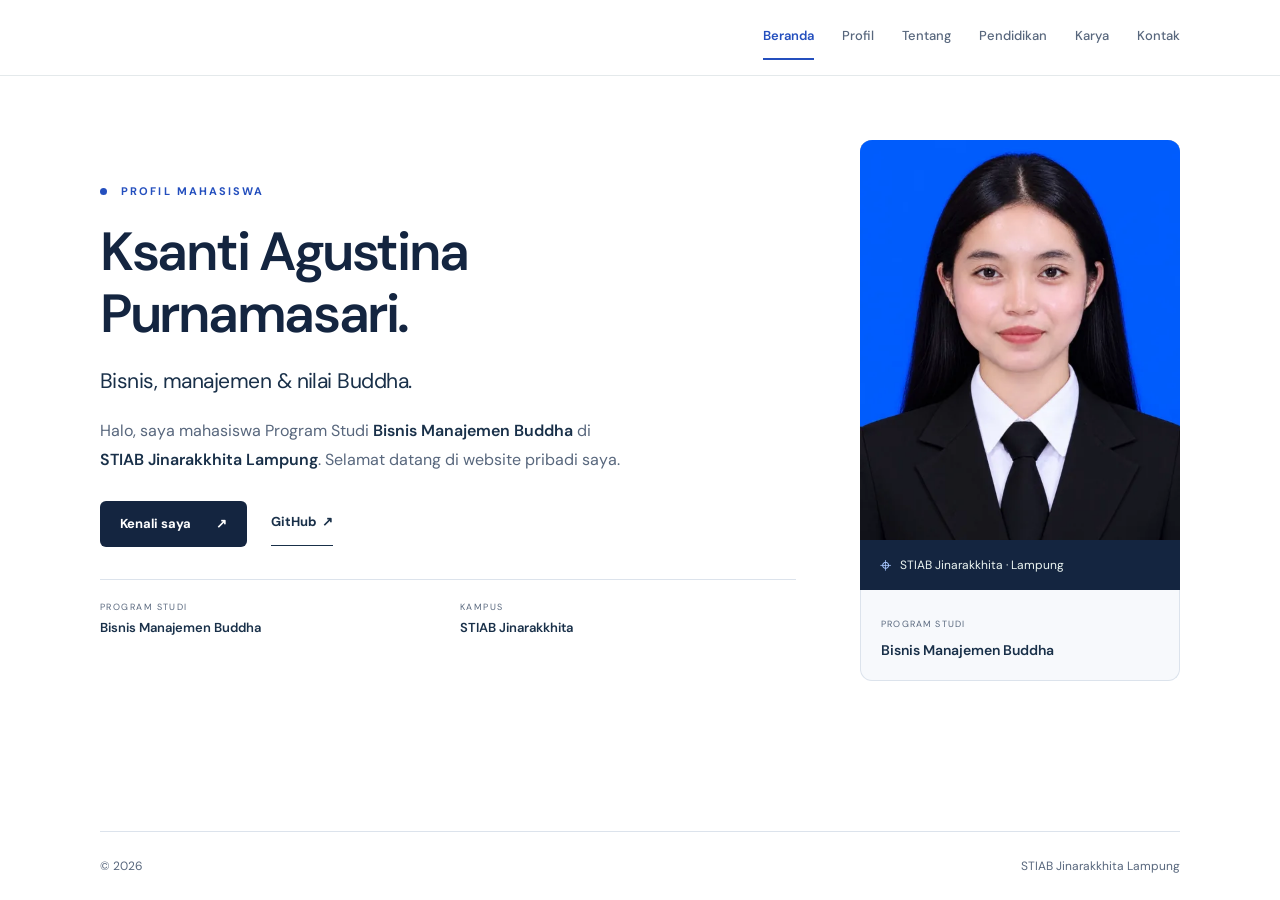
<file: index.html>
<!doctype html>
<html lang="id">
<head>
  <meta charset="UTF-8" />
  <meta name="viewport" content="width=device-width, initial-scale=1.0" />
  <meta name="theme-color" content="#244fbe" />
  <meta name="description" content="Biodata Ksanti Agustina Purnamasari, mahasiswa Program Studi Bisnis Manajemen Buddha di STIAB Jinarakkhita Lampung." />
  <meta property="og:title" content="Ksanti Agustina Purnamasari | STIAB Jinarakkhita" />
  <meta property="og:description" content="Biodata Ksanti Agustina Purnamasari, mahasiswa Program Studi Bisnis Manajemen Buddha di STIAB Jinarakkhita Lampung." />
  <meta property="og:type" content="profile" />
  <title>Ksanti Agustina Purnamasari | STIAB Jinarakkhita</title>
  <link rel="icon" href="assets/favicon.svg" type="image/svg+xml" />
  <link rel="stylesheet" href="styles.css" />
  <link rel="stylesheet" href="theme.css" />
</head>
<body>
  <a class="skip-link" href="#konten">Langsung ke konten</a>
  <div class="grain" aria-hidden="true"></div>
  <header class="site-header">
    <nav class="nav" id="nav" aria-label="Navigasi utama">
      <a href="index.html" aria-current="page">Beranda</a><a href="profil.html">Profil</a><a href="tentang.html">Tentang</a><a href="pendidikan.html">Pendidikan</a><a href="galeri.html">Karya</a><a href="kontak.html">Kontak</a>
    </nav>
    <button class="menu-btn" id="menuBtn" aria-controls="nav" aria-expanded="false" aria-label="Buka menu"><span></span><span></span></button>
  </header>

  <main id="konten" tabindex="-1">
    <section class="hero" id="beranda">
      <div class="hero-copy reveal">
        <p class="eyebrow"><span class="dot"></span> PROFIL MAHASISWA</p>
        <h1>Ksanti Agustina<br />Purnamasari.</h1>
        <p class="hero-lead">Bisnis, manajemen &amp; nilai Buddha.</p>
        <p class="hero-text">Halo, saya mahasiswa Program Studi <strong>Bisnis Manajemen Buddha</strong> di <strong>STIAB Jinarakkhita Lampung</strong>. Selamat datang di website pribadi saya.</p>
        <div class="hero-actions"><a class="btn btn-primary" href="profil.html">Kenali saya <span>↗</span></a><a class="text-link" href="https://github.com/ksantiagustinapurnamasari" target="_blank" rel="noopener">GitHub <span>↗</span></a></div>
        <div class="quick-facts"><div><span class="fact-label">PROGRAM STUDI</span><strong>Bisnis Manajemen Buddha</strong></div><div><span class="fact-label">KAMPUS</span><strong>STIAB Jinarakkhita</strong></div></div>
      </div>
      <div class="hero-visual reveal reveal-delay">
        <div class="orb orb-one"></div><div class="orb orb-two"></div>
        <div class="portrait-card"><div class="portrait-wrap"><picture><source type="image/webp" srcset="assets/foto-profil-480.webp 480w, assets/foto-profil-768.webp 768w, assets/foto-profil.webp 1086w" sizes="(max-width: 760px) 280px, 320px" /><img class="portrait-photo" src="assets/foto-profil.jpeg" alt="Foto profil Ksanti Agustina Purnamasari" width="1086" height="1448" fetchpriority="high" /></picture></div><div class="portrait-caption"><span class="pin" aria-hidden="true">⌖</span><span>STIAB Jinarakkhita · Lampung</span></div></div>
        <div class="quote-card"><span class="card-note">PROGRAM STUDI</span><p>Bisnis Manajemen Buddha</p></div>
      </div>
    </section>
  </main>
  <footer><span>© <span id="year">2026</span></span><span>STIAB Jinarakkhita Lampung</span></footer>
  <script src="script.js"></script>
</body>
</html>
</file>
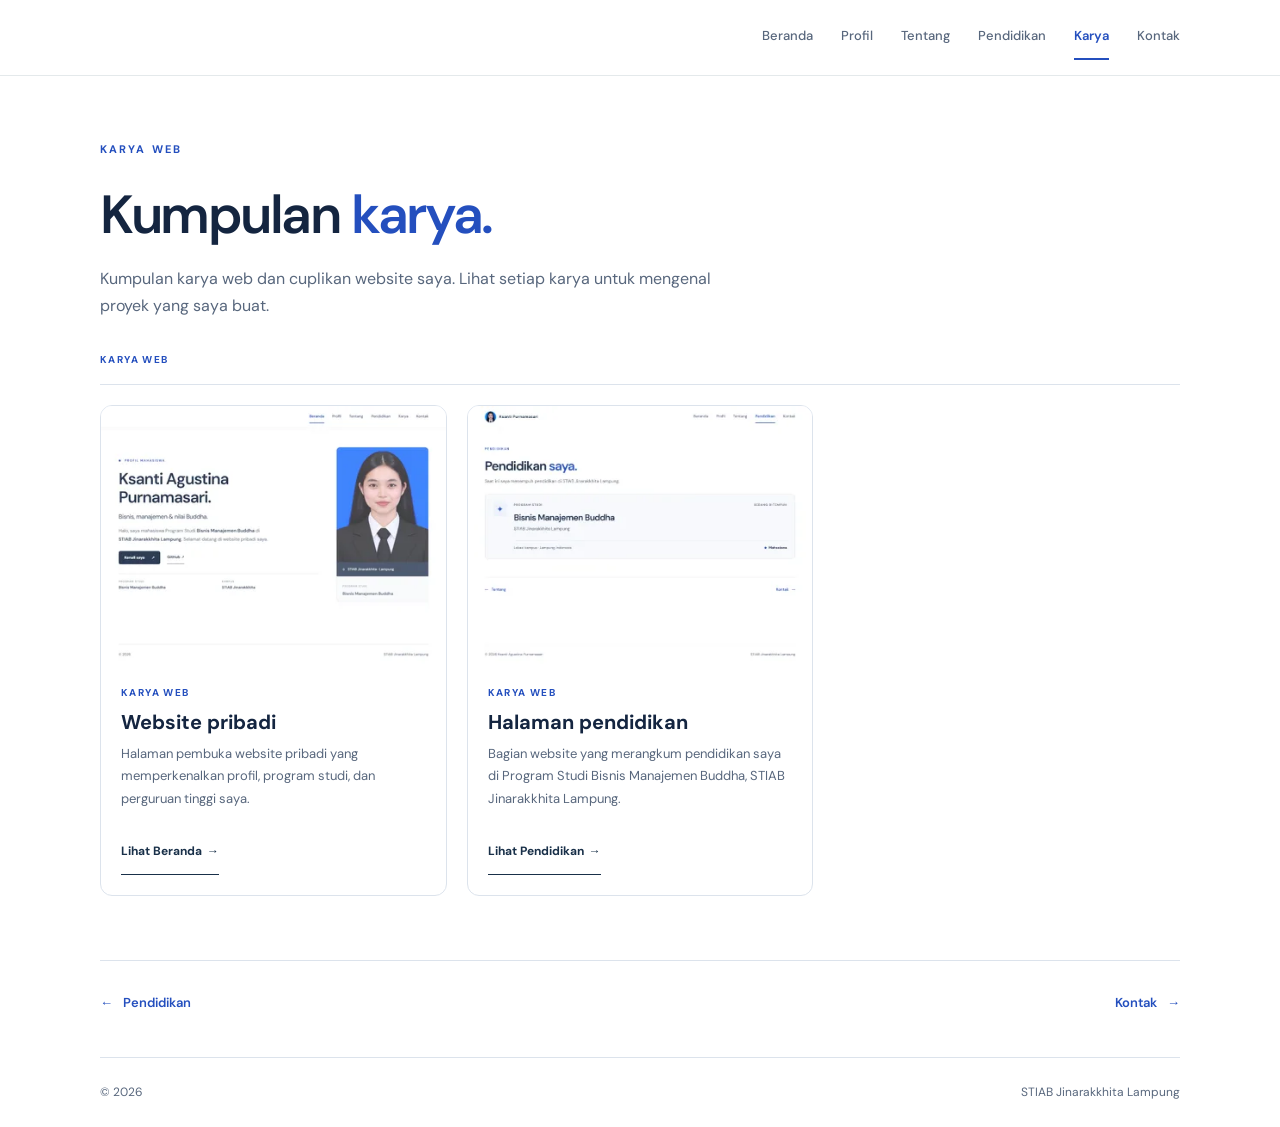
<file: galeri.html>
<!doctype html>
<html lang="id">
<head>
  <meta charset="UTF-8" />
  <meta name="viewport" content="width=device-width, initial-scale=1.0" />
  <meta name="theme-color" content="#244fbe" />
  <meta name="description" content="Karya web dan dokumentasi Ksanti Agustina Purnamasari." />
  <meta property="og:title" content="Karya | Ksanti Agustina Purnamasari" />
  <meta property="og:description" content="Karya web dan dokumentasi Ksanti Agustina Purnamasari." />
  <meta property="og:type" content="website" />
  <title>Karya | Ksanti Agustina Purnamasari</title>
  <link rel="icon" href="assets/favicon.svg" type="image/svg+xml" />
  <link rel="stylesheet" href="styles.css" />
  <link rel="stylesheet" href="theme.css" />
</head>
<body>
  <a class="skip-link" href="#konten">Langsung ke konten</a>
  <div class="grain" aria-hidden="true"></div>
  <header class="site-header">
    <nav class="nav" id="nav" aria-label="Navigasi utama">
      <a href="index.html">Beranda</a><a href="profil.html">Profil</a><a href="tentang.html">Tentang</a><a href="pendidikan.html">Pendidikan</a><a href="galeri.html" aria-current="page">Karya</a><a href="kontak.html">Kontak</a>
    </nav>
    <button class="menu-btn" id="menuBtn" aria-controls="nav" aria-expanded="false" aria-label="Buka menu"><span></span><span></span></button>
  </header>

  <main id="konten" tabindex="-1" class="page-content">
    <section class="section gallery" id="galeri">
      <div class="section-kicker">KARYA WEB</div>
      <div class="gallery-head">
        <div>
          <h1>Kumpulan <em>karya.</em></h1>
          <p>Kumpulan karya web dan cuplikan website saya. Lihat setiap karya untuk mengenal proyek yang saya buat.</p>
        </div>
      </div>
      <div class="gallery-toolbar"><span class="gallery-tag">KARYA WEB</span></div>
      <div class="gallery-grid" id="karya">
        <article class="gallery-item" data-category="web">
          <figure>
            <a class="gallery-open gallery-media" href="assets/galeri-beranda.webp" aria-label="Perbesar cuplikan website pribadi">
              <picture><source type="image/webp" srcset="assets/galeri-beranda-480.webp 480w, assets/galeri-beranda-800.webp 800w, assets/galeri-beranda.webp 1440w" sizes="(max-width: 760px) 100vw, 33vw" /><img src="assets/galeri-beranda.png" alt="Cuplikan halaman Beranda website pribadi dengan perkenalan dan foto Ksanti" width="1440" height="900" loading="lazy" decoding="async" /></picture>
              <span class="gallery-zoom" aria-hidden="true">Perbesar ↗</span>
            </a>
            <figcaption class="gallery-body"><span class="gallery-tag">KARYA WEB</span><h2>Website pribadi</h2><p>Halaman pembuka website pribadi yang memperkenalkan profil, program studi, dan perguruan tinggi saya.</p><a class="text-link" href="index.html">Lihat Beranda <span aria-hidden="true">→</span></a></figcaption>
          </figure>
        </article>
        <article class="gallery-item" data-category="web">
          <figure>
            <a class="gallery-open gallery-media" href="assets/galeri-pendidikan.webp" aria-label="Perbesar cuplikan Halaman pendidikan">
              <picture><source type="image/webp" srcset="assets/galeri-pendidikan-480.webp 480w, assets/galeri-pendidikan-800.webp 800w, assets/galeri-pendidikan.webp 1440w" sizes="(max-width: 760px) 100vw, 33vw" /><img src="assets/galeri-pendidikan.png" alt="Cuplikan halaman Pendidikan yang memuat program studi Bisnis Manajemen Buddha di STIAB Jinarakkhita Lampung" width="1440" height="900" loading="lazy" decoding="async" /></picture>
              <span class="gallery-zoom" aria-hidden="true">Perbesar ↗</span>
            </a>
            <figcaption class="gallery-body"><span class="gallery-tag">KARYA WEB</span><h2>Halaman pendidikan</h2><p>Bagian website yang merangkum pendidikan saya di Program Studi Bisnis Manajemen Buddha, STIAB Jinarakkhita Lampung.</p><a class="text-link" href="pendidikan.html">Lihat Pendidikan <span aria-hidden="true">→</span></a></figcaption>
          </figure>
        </article>
      </div>
    </section>
    <nav class="page-links" aria-label="Navigasi halaman">
      <a href="pendidikan.html"><span aria-hidden="true">←</span> Pendidikan</a>
      <a href="kontak.html">Kontak <span aria-hidden="true">→</span></a>
    </nav>
  </main>
  <dialog class="gallery-dialog" aria-labelledby="gallery-dialog-title" aria-describedby="gallery-dialog-description">
    <div class="gallery-dialog-head"><h2 id="gallery-dialog-title"></h2><button type="button" class="gallery-close" aria-label="Tutup gambar" autofocus>Tutup <span aria-hidden="true">×</span></button></div>
    <img class="gallery-dialog-image" alt="" />
    <p id="gallery-dialog-description"></p>
    <div class="gallery-dialog-controls"><button type="button" class="gallery-prev">← Sebelumnya</button><span class="gallery-position" aria-live="polite" aria-atomic="true"></span><button type="button" class="gallery-next">Berikutnya →</button></div>
  </dialog>
  <footer><span>© <span id="year">2026</span></span><span>STIAB Jinarakkhita Lampung</span></footer>
  <script src="script.js"></script>
</body>
</html>
</file>
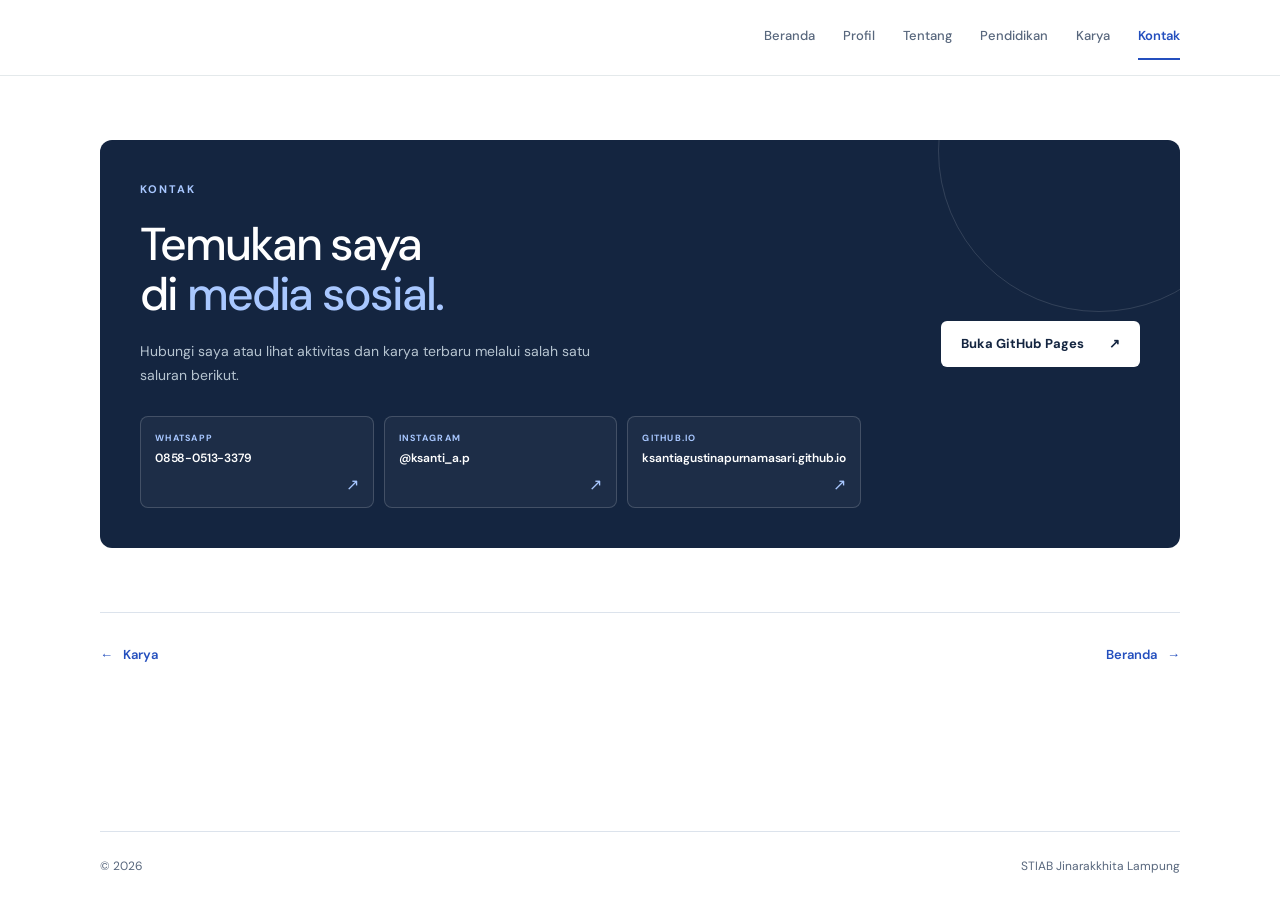
<file: kontak.html>
<!doctype html>
<html lang="id">
<head>
  <meta charset="UTF-8" />
  <meta name="viewport" content="width=device-width, initial-scale=1.0" />
  <meta name="theme-color" content="#244fbe" />
  <meta name="description" content="Hubungi Ksanti Agustina Purnamasari melalui WhatsApp, Instagram, atau GitHub Pages." />
  <meta property="og:title" content="Kontak | Ksanti Agustina Purnamasari" />
  <meta property="og:description" content="Hubungi Ksanti Agustina Purnamasari melalui WhatsApp, Instagram, atau GitHub Pages." />
  <meta property="og:type" content="profile" />
  <title>Kontak | Ksanti Agustina Purnamasari</title>
  <link rel="icon" href="assets/favicon.svg" type="image/svg+xml" />
  <link rel="stylesheet" href="styles.css" />
  <link rel="stylesheet" href="theme.css" />
</head>
<body>
  <a class="skip-link" href="#konten">Langsung ke konten</a>
  <div class="grain" aria-hidden="true"></div>
  <header class="site-header">
    <nav class="nav" id="nav" aria-label="Navigasi utama">
      <a href="index.html">Beranda</a><a href="profil.html">Profil</a><a href="tentang.html">Tentang</a><a href="pendidikan.html">Pendidikan</a><a href="galeri.html">Karya</a><a href="kontak.html" aria-current="page">Kontak</a>
    </nav>
    <button class="menu-btn" id="menuBtn" aria-controls="nav" aria-expanded="false" aria-label="Buka menu"><span></span><span></span></button>
  </header>

  <main id="konten" tabindex="-1" class="page-content">
    <section class="section contact" id="kontak">
      <div class="contact-card"><div><div class="section-kicker light">KONTAK</div><h1>Temukan saya<br />di <em>media sosial.</em></h1><p>Hubungi saya atau lihat aktivitas dan karya terbaru melalui salah satu saluran berikut.</p><div class="contact-links" aria-label="Pilihan kontak"><a class="contact-link" href="https://wa.me/6285805133379" target="_blank" rel="noopener"><span class="contact-link-label">WHATSAPP</span><strong class="contact-link-value">0858-0513-3379</strong><span class="contact-link-arrow" aria-hidden="true">↗</span></a><a class="contact-link" href="https://www.instagram.com/ksanti_a.p/" target="_blank" rel="noopener"><span class="contact-link-label">INSTAGRAM</span><strong class="contact-link-value">@ksanti_a.p</strong><span class="contact-link-arrow" aria-hidden="true">↗</span></a><a class="contact-link" href="https://ksantiagustinapurnamasari.github.io/" target="_blank" rel="noopener"><span class="contact-link-label">GITHUB.IO</span><strong class="contact-link-value">ksantiagustinapurnamasari.github.io</strong><span class="contact-link-arrow" aria-hidden="true">↗</span></a></div></div><a class="btn btn-light" href="https://ksantiagustinapurnamasari.github.io/" target="_blank" rel="noopener">Buka GitHub Pages <span aria-hidden="true">↗</span></a></div>
    </section>
    <nav class="page-links" aria-label="Navigasi halaman">
      <a href="galeri.html"><span aria-hidden="true">←</span> Karya</a>
      <a href="index.html">Beranda <span aria-hidden="true">→</span></a>
    </nav>
  </main>
  <footer><span>© <span id="year">2026</span></span><span>STIAB Jinarakkhita Lampung</span></footer>
  <script src="script.js"></script>
</body>
</html>
</file>
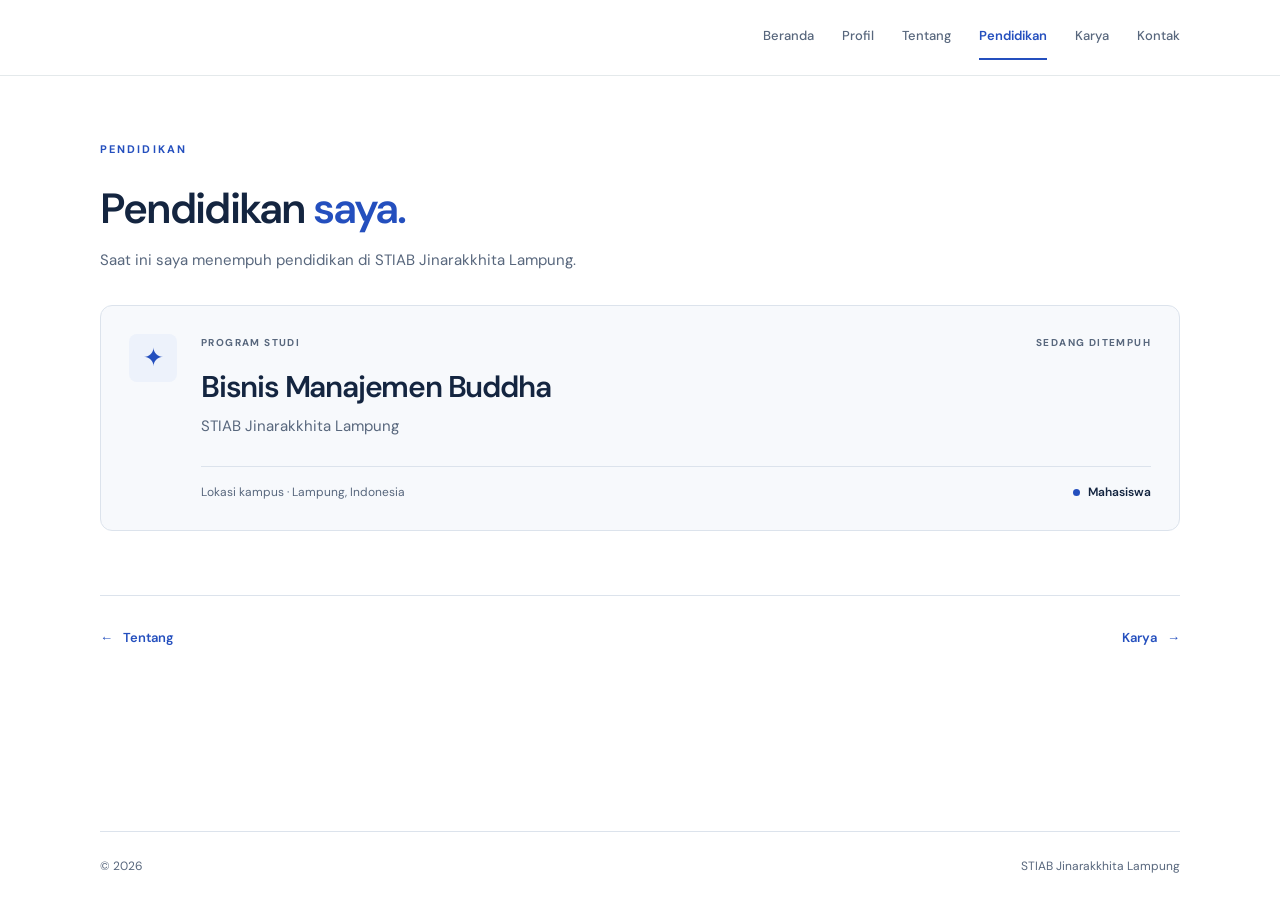
<file: pendidikan.html>
<!doctype html>
<html lang="id">
<head>
  <meta charset="UTF-8" />
  <meta name="viewport" content="width=device-width, initial-scale=1.0" />
  <meta name="theme-color" content="#244fbe" />
  <meta name="description" content="Informasi pendidikan Ksanti Agustina Purnamasari di Program Studi Bisnis Manajemen Buddha, STIAB Jinarakkhita Lampung." />
  <meta property="og:title" content="Pendidikan | Ksanti Agustina Purnamasari" />
  <meta property="og:description" content="Informasi pendidikan Ksanti Agustina Purnamasari di Program Studi Bisnis Manajemen Buddha, STIAB Jinarakkhita Lampung." />
  <meta property="og:type" content="profile" />
  <title>Pendidikan | Ksanti Agustina Purnamasari</title>
  <link rel="icon" href="assets/favicon.svg" type="image/svg+xml" />
  <link rel="stylesheet" href="styles.css" />
  <link rel="stylesheet" href="theme.css" />
</head>
<body>
  <a class="skip-link" href="#konten">Langsung ke konten</a>
  <div class="grain" aria-hidden="true"></div>
  <header class="site-header">
    <nav class="nav" id="nav" aria-label="Navigasi utama">
      <a href="index.html">Beranda</a><a href="profil.html">Profil</a><a href="tentang.html">Tentang</a><a href="pendidikan.html" aria-current="page">Pendidikan</a><a href="galeri.html">Karya</a><a href="kontak.html">Kontak</a>
    </nav>
    <button class="menu-btn" id="menuBtn" aria-controls="nav" aria-expanded="false" aria-label="Buka menu"><span></span><span></span></button>
  </header>

  <main id="konten" tabindex="-1" class="page-content">
    <section class="section education" id="pendidikan">
      <div class="section-kicker">PENDIDIKAN</div>
      <div class="education-head"><div><h1>Pendidikan <em>saya.</em></h1><p>Saat ini saya menempuh pendidikan di STIAB Jinarakkhita Lampung.</p></div></div>
      <div class="education-card"><div class="edu-icon" aria-hidden="true">✦</div><div class="edu-main"><div class="edu-meta"><span>PROGRAM STUDI</span><span>SEDANG DITEMPUH</span></div><h2>Bisnis Manajemen Buddha</h2><p>STIAB Jinarakkhita Lampung</p><div class="edu-line"></div><div class="edu-bottom"><span>Lokasi kampus · Lampung, Indonesia</span><span class="status"><i aria-hidden="true"></i> Mahasiswa</span></div></div></div>
    </section>
    <nav class="page-links" aria-label="Navigasi halaman">
      <a href="tentang.html"><span aria-hidden="true">←</span> Tentang</a>
      <a href="galeri.html">Karya <span aria-hidden="true">→</span></a>
    </nav>
  </main>
  <footer><span>© <span id="year">2026</span></span><span>STIAB Jinarakkhita Lampung</span></footer>
  <script src="script.js"></script>
</body>
</html>
</file>
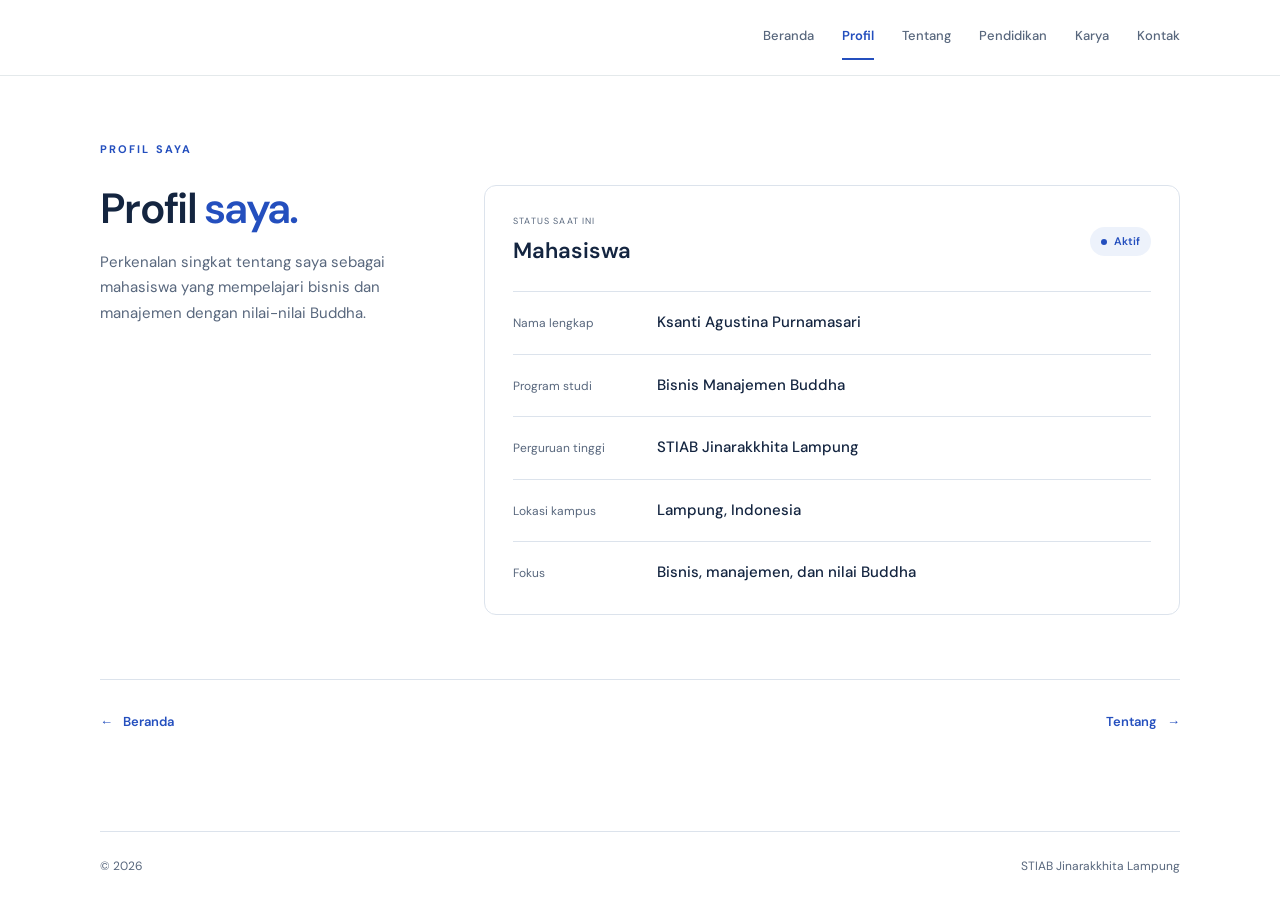
<file: profil.html>
<!doctype html>
<html lang="id">
<head>
  <meta charset="UTF-8" />
  <meta name="viewport" content="width=device-width, initial-scale=1.0" />
  <meta name="theme-color" content="#244fbe" />
  <meta name="description" content="Profil dan identitas Ksanti Agustina Purnamasari, mahasiswa Bisnis Manajemen Buddha di STIAB Jinarakkhita Lampung." />
  <meta property="og:title" content="Profil | Ksanti Agustina Purnamasari" />
  <meta property="og:description" content="Profil dan identitas Ksanti Agustina Purnamasari, mahasiswa Bisnis Manajemen Buddha di STIAB Jinarakkhita Lampung." />
  <meta property="og:type" content="profile" />
  <title>Profil | Ksanti Agustina Purnamasari</title>
  <link rel="icon" href="assets/favicon.svg" type="image/svg+xml" />
  <link rel="stylesheet" href="styles.css" />
  <link rel="stylesheet" href="theme.css" />
</head>
<body>
  <a class="skip-link" href="#konten">Langsung ke konten</a>
  <div class="grain" aria-hidden="true"></div>
  <header class="site-header">
    <nav class="nav" id="nav" aria-label="Navigasi utama">
      <a href="index.html">Beranda</a><a href="profil.html" aria-current="page">Profil</a><a href="tentang.html">Tentang</a><a href="pendidikan.html">Pendidikan</a><a href="galeri.html">Karya</a><a href="kontak.html">Kontak</a>
    </nav>
    <button class="menu-btn" id="menuBtn" aria-controls="nav" aria-expanded="false" aria-label="Buka menu"><span></span><span></span></button>
  </header>

  <main id="konten" tabindex="-1" class="page-content">
    <section class="section profile" id="profil">
      <div class="section-kicker">PROFIL SAYA</div>
      <div class="profile-grid">
        <div class="profile-intro"><h1>Profil <em>saya.</em></h1><p>Perkenalan singkat tentang saya sebagai mahasiswa yang mempelajari bisnis dan manajemen dengan nilai-nilai Buddha.</p></div>
        <div class="profile-card">
          <div class="profile-card-head"><div><span class="profile-card-label">STATUS SAAT INI</span><strong>Mahasiswa</strong></div><span class="profile-badge"><i aria-hidden="true"></i> Aktif</span></div>
          <dl class="profile-details">
            <div><dt>Nama lengkap</dt><dd>Ksanti Agustina Purnamasari</dd></div>
            <div><dt>Program studi</dt><dd>Bisnis Manajemen Buddha</dd></div>
            <div><dt>Perguruan tinggi</dt><dd>STIAB Jinarakkhita Lampung</dd></div>
            <div><dt>Lokasi kampus</dt><dd>Lampung, Indonesia</dd></div>
            <div><dt>Fokus</dt><dd>Bisnis, manajemen, dan nilai Buddha</dd></div>
          </dl>
        </div>
      </div>
    </section>
    <nav class="page-links" aria-label="Navigasi halaman">
      <a href="index.html"><span aria-hidden="true">←</span> Beranda</a>
      <a href="tentang.html">Tentang <span aria-hidden="true">→</span></a>
    </nav>
  </main>
  <footer><span>© <span id="year">2026</span></span><span>STIAB Jinarakkhita Lampung</span></footer>
  <script src="script.js"></script>
</body>
</html>
</file>
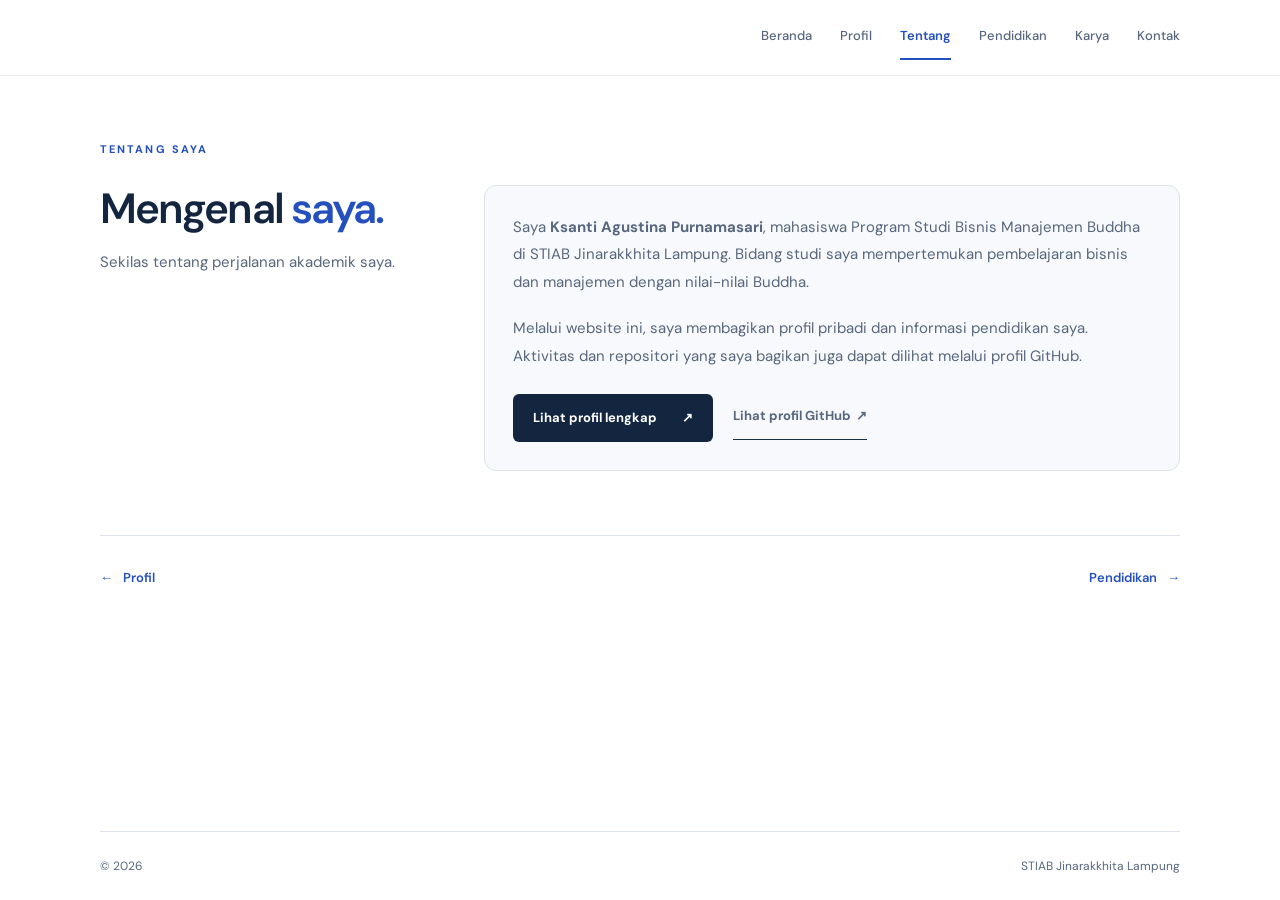
<file: tentang.html>
<!doctype html>
<html lang="id">
<head>
  <meta charset="UTF-8" />
  <meta name="viewport" content="width=device-width, initial-scale=1.0" />
  <meta name="theme-color" content="#244fbe" />
  <meta name="description" content="Mengenal Ksanti Agustina Purnamasari dan perjalanan akademiknya di STIAB Jinarakkhita Lampung." />
  <meta property="og:title" content="Tentang | Ksanti Agustina Purnamasari" />
  <meta property="og:description" content="Mengenal Ksanti Agustina Purnamasari dan perjalanan akademiknya di STIAB Jinarakkhita Lampung." />
  <meta property="og:type" content="profile" />
  <title>Tentang | Ksanti Agustina Purnamasari</title>
  <link rel="icon" href="assets/favicon.svg" type="image/svg+xml" />
  <link rel="stylesheet" href="styles.css" />
  <link rel="stylesheet" href="theme.css" />
</head>
<body>
  <a class="skip-link" href="#konten">Langsung ke konten</a>
  <div class="grain" aria-hidden="true"></div>
  <header class="site-header">
    <nav class="nav" id="nav" aria-label="Navigasi utama">
      <a href="index.html">Beranda</a><a href="profil.html">Profil</a><a href="tentang.html" aria-current="page">Tentang</a><a href="pendidikan.html">Pendidikan</a><a href="galeri.html">Karya</a><a href="kontak.html">Kontak</a>
    </nav>
    <button class="menu-btn" id="menuBtn" aria-controls="nav" aria-expanded="false" aria-label="Buka menu"><span></span><span></span></button>
  </header>

  <main id="konten" tabindex="-1" class="page-content">
    <section class="section about" id="tentang">
      <div class="section-kicker">TENTANG SAYA</div>
      <div class="about-grid">
        <div>
          <h1>Mengenal <em>saya.</em></h1>
          <p class="section-intro">Sekilas tentang perjalanan akademik saya.</p>
        </div>
        <div class="about-copy">
          <p>Saya <strong>Ksanti Agustina Purnamasari</strong>, mahasiswa Program Studi Bisnis Manajemen Buddha di STIAB Jinarakkhita Lampung. Bidang studi saya mempertemukan pembelajaran bisnis dan manajemen dengan nilai-nilai Buddha.</p>
          <p>Melalui website ini, saya membagikan profil pribadi dan informasi pendidikan saya. Aktivitas dan repositori yang saya bagikan juga dapat dilihat melalui profil GitHub.</p>
          <div class="about-actions">
            <a class="btn btn-primary" href="profil.html">Lihat profil lengkap <span aria-hidden="true">↗</span></a>
            <a class="text-link" href="https://github.com/ksantiagustinapurnamasari" target="_blank" rel="noopener">Lihat profil GitHub <span aria-hidden="true">↗</span></a>
          </div>
        </div>
      </div>
    </section>
    <nav class="page-links" aria-label="Navigasi halaman">
      <a href="profil.html"><span aria-hidden="true">←</span> Profil</a>
      <a href="pendidikan.html">Pendidikan <span aria-hidden="true">→</span></a>
    </nav>
  </main>
  <footer><span>© <span id="year">2026</span></span><span>STIAB Jinarakkhita Lampung</span></footer>
  <script src="script.js"></script>
</body>
</html>
</file>
<file: styles.css>
:root{--navy:#0f2742;--navy2:#163a5b;--ink:#193049;--muted:#66768a;--cream:#f7f5ef;--paper:#fffdf9;--line:#d9e0e3;--gold:#d19a4b;--teal:#6aa4a0;--serif:'Playfair Display',Georgia,serif;--sans:'DM Sans',Arial,sans-serif}*{box-sizing:border-box}html{scroll-behavior:smooth}body{margin:0;color:var(--ink);background:var(--paper);font-family:var(--sans);line-height:1.7}body:before{content:'';position:fixed;inset:0;background:linear-gradient(125deg,#fffdf9 0%,#f6f3eb 52%,#eef4f1 100%);z-index:-2}.grain{display:none}a{color:inherit;text-decoration:none}.site-header{height:80px;padding:0 max(28px,calc((100% - 1160px)/2));display:flex;align-items:center;justify-content:space-between;position:sticky;top:0;z-index:10;background:rgba(255,253,249,.9);backdrop-filter:blur(14px);border-bottom:1px solid rgba(217,224,227,.7)}.brand{display:flex;align-items:center;gap:12px;font-size:14px;letter-spacing:.01em}.brand span{width:34px;height:34px;display:grid;place-items:center;background:var(--navy);color:#f7d49f;border-radius:50%;font-size:11px;font-weight:700}.brand strong{font-weight:700}.nav{display:flex;gap:32px;font-size:13px;color:var(--muted)}.nav a{transition:color .2s}.nav a:hover{color:var(--navy)}.menu-btn{display:none;border:0;background:none;padding:10px}.hero{width:min(1160px,calc(100% - 56px));margin:auto;min-height:calc(100vh - 80px);display:grid;grid-template-columns:1.08fr .92fr;align-items:center;gap:64px;padding:72px 0 100px}.eyebrow,.section-kicker{font-size:11px;letter-spacing:.19em;font-weight:700;color:var(--teal);margin:0 0 22px}.dot{display:inline-block;width:7px;height:7px;background:var(--gold);border-radius:50%;margin-right:9px}h1,h2,h3,p{margin-top:0}h1{font:600 clamp(42px,5.2vw,71px)/1.1 var(--serif);letter-spacing:-.045em;color:var(--navy);margin-bottom:28px}em{font-style:normal;color:var(--teal)}.hero-text{max-width:530px;color:var(--muted);font-size:16px;line-height:1.9}.hero-text strong{color:var(--ink);font-weight:600}.hero-actions{display:flex;align-items:center;gap:26px;margin:32px 0 52px}.btn{display:inline-flex;align-items:center;gap:25px;padding:13px 20px;border-radius:3px;font-weight:700;font-size:13px;transition:transform .2s,background .2s}.btn:hover{transform:translateY(-2px)}.btn-primary{background:var(--navy);color:white}.btn-primary:hover{background:var(--navy2)}.btn-light{background:#f7d49f;color:var(--navy)}.text-link{font-weight:700;font-size:13px;border-bottom:1px solid var(--ink);padding-bottom:3px}.quick-facts{border-top:1px solid var(--line);display:flex;gap:54px;padding-top:17px}.quick-facts>div{display:flex;flex-direction:column;gap:3px}.fact-label{font-size:9px;letter-spacing:.16em;color:var(--muted)}.quick-facts strong{font-size:13px;font-weight:600}.hero-visual{position:relative;min-height:500px;display:flex;align-items:center;justify-content:center}.portrait-card{position:relative;z-index:2;width:min(340px,76%);background:var(--navy);padding:14px 14px 0;box-shadow:18px 23px 0 #dce7e2}.portrait-wrap{aspect-ratio:4/5;overflow:hidden;background:linear-gradient(145deg,#bdd1ca,#5d887f)}.portrait-wrap img{width:100%;height:100%;object-fit:cover;filter:saturate(.8)}.portrait-caption{height:50px;display:flex;align-items:center;gap:9px;color:#edf6f2;font-size:11px}.pin{color:#f3cc8c;font-size:20px}.quote-card{position:absolute;z-index:3;right:0;bottom:28px;width:190px;padding:20px 18px;background:#fffdf9;box-shadow:0 9px 30px rgba(15,39,66,.12);border:1px solid var(--line)}.quote-mark{font:700 30px/1 var(--serif);color:var(--gold)}.quote-card p{font:500 13px/1.55 var(--serif);margin:8px 0 0}.orb{position:absolute;border-radius:50%;filter:blur(.2px)}.orb-one{width:330px;height:330px;background:#dae9e2;top:25px;right:13%;opacity:.75}.orb-two{width:115px;height:115px;border:1px solid #c1d2cd;bottom:36px;left:4%}.section{width:min(1160px,calc(100% - 56px));margin:auto;padding:120px 0}.section-kicker{color:var(--gold);margin-bottom:26px}.about{border-top:1px solid var(--line)}.about-grid{display:grid;grid-template-columns:1fr 1fr;gap:100px}.about h2,.education h2{font:600 clamp(36px,4.2vw,57px)/1.12 var(--serif);letter-spacing:-.04em;color:var(--navy);margin:0}.about-copy{max-width:470px;color:var(--muted);font-size:15px}.about-copy p+p{margin-top:18px}.values{display:grid;grid-template-columns:repeat(3,1fr);gap:28px;margin-top:88px}.values article{border-top:2px solid var(--navy);padding-top:15px}.values span{font-size:11px;color:var(--gold);letter-spacing:.12em}.values h3{font:600 21px var(--serif);margin:16px 0 5px;color:var(--navy)}.values p{font-size:13px;color:var(--muted);margin:0;max-width:250px}.education{background:#eef4f1;width:100%;padding-inline:max(28px,calc((100% - 1160px)/2))}.education-head{display:flex;justify-content:space-between;align-items:flex-end;margin-bottom:50px}.education-head p{color:var(--muted);font-size:15px;margin:20px 0 0}.campus-stamp{font-size:18px;text-align:center;color:var(--navy);border:1px solid #adc8c2;border-radius:50%;width:112px;height:112px;display:grid;place-content:center;line-height:1.05;transform:rotate(8deg)}.campus-stamp b{font-size:10px;letter-spacing:.08em}.campus-stamp small{font-size:8px;letter-spacing:.24em;margin-top:4px}.education-card{display:flex;gap:30px;background:var(--paper);border:1px solid #dbe5e1;padding:34px 40px;max-width:850px;box-shadow:12px 12px 0 #d6e6e0}.edu-icon{color:var(--gold);font-size:38px;padding-top:6px}.edu-main{flex:1}.edu-meta{display:flex;justify-content:space-between;font-size:10px;letter-spacing:.14em;color:var(--teal);font-weight:700}.edu-main h3{font:600 clamp(26px,3.2vw,40px) var(--serif);color:var(--navy);margin:18px 0 4px}.edu-main>p{color:var(--muted);font-size:15px}.edu-line{height:1px;background:var(--line);margin:26px 0 15px}.edu-bottom{display:flex;justify-content:space-between;gap:12px;color:var(--muted);font-size:12px}.status{color:var(--navy);font-weight:600}.status i{display:inline-block;width:7px;height:7px;background:#70b28d;border-radius:50%;margin-right:5px}.contact{padding-block:88px}.contact-card{background:var(--navy);color:white;padding:68px 72px;display:flex;align-items:flex-end;justify-content:space-between;gap:44px;position:relative;overflow:hidden}.contact-card:after{content:'';position:absolute;width:320px;height:320px;border:1px solid rgba(255,255,255,.13);border-radius:50%;right:-80px;top:-150px}.section-kicker.light{color:#f7d49f;margin-bottom:20px}.contact h2{font:600 clamp(35px,4.3vw,58px)/1.1 var(--serif);letter-spacing:-.04em;margin:0 0 20px;position:relative;z-index:1}.contact p{max-width:470px;color:#b6c4d0;font-size:14px;margin:0;position:relative;z-index:1}.contact .btn{position:relative;z-index:1;white-space:nowrap}footer{width:min(1160px,calc(100% - 56px));margin:auto;display:flex;justify-content:space-between;padding:26px 0 38px;font-size:11px;color:var(--muted);border-top:1px solid var(--line)}.reveal{animation:rise .8s ease both}.reveal-delay{animation:rise .8s .12s ease both}@keyframes rise{from{opacity:0;transform:translateY(17px)}to{opacity:1;transform:none}}@media (max-width:760px){.site-header{height:68px;padding-inline:18px}.brand strong{font-size:12px}.nav{position:absolute;top:68px;left:0;right:0;padding:10px 20px 18px;display:none;flex-direction:column;gap:0;background:rgba(255,253,249,.97);border-bottom:1px solid var(--line)}.nav.open{display:flex}.nav a{padding:11px 4px}.menu-btn{display:grid;gap:5px}.menu-btn span{width:22px;height:1.5px;background:var(--navy)}.hero{width:min(100% - 36px,560px);display:block;padding:66px 0 72px;min-height:auto}.hero h1{font-size:clamp(40px,11vw,59px)}.hero-visual{min-height:430px;margin-top:50px}.portrait-card{width:65%;margin-right:15%}.quote-card{right:-2px;bottom:12px}.quick-facts{gap:22px;flex-wrap:wrap}.section{width:min(100% - 36px,560px);padding:76px 0}.about-grid{grid-template-columns:1fr;gap:28px}.values{grid-template-columns:1fr;gap:28px;margin-top:58px}.values article{display:grid;grid-template-columns:40px 1fr;column-gap:8px}.values span{grid-row:span 2}.values h3{margin:0}.values p{grid-column:2}.education{padding-inline:18px}.education-head{align-items:flex-start;gap:25px}.campus-stamp{flex:none;width:84px;height:84px;font-size:14px}.education-card{padding:24px 20px;gap:15px;box-shadow:7px 7px 0 #d6e6e0}.edu-meta{display:block}.edu-meta span{display:block;margin-bottom:5px}.edu-bottom{display:block}.edu-bottom span{display:block;margin-top:8px}.contact{padding-block:58px}.contact-card{padding:42px 25px;display:block}.contact .btn{margin-top:34px}.contact-card:after{right:-160px}footer{width:min(100% - 36px,560px);display:block}footer span{display:block;margin-top:8px}}
</file>
<file: theme.css>
:root { --navy:#142540; --navy2:#244fbe; --muted:#58677d; --paper:#fff; --line:#dce3ec; --gold:#244fbe; --teal:#244fbe; --serif:'DM Sans','Segoe UI',Arial,sans-serif; --content-width:1080px; --gutter:28px; }
body { min-height:100vh; min-height:100svh; display:flex; flex-direction:column; }
body:before { background:#fff; }
main { flex:1; }
.grain,.orb { display:none; }
html { scroll-padding-top:100px; }
a:focus-visible,button:focus-visible { outline:3px solid #244fbe; outline-offset:5px; }
.skip-link { position:fixed; top:-100px; left:16px; background:#142540; color:white; padding:10px 18px; z-index:30; }
.skip-link:focus { top:10px; }
.hero,.section,.page-links,footer { width:min(var(--content-width),calc(100% - 2 * var(--gutter))); }
.hero { grid-template-columns:minmax(0,1fr) 320px; min-height:auto; padding:64px 0; gap:64px; }
h1 { font-weight:600; font-size:clamp(36px,4.2vw,56px); letter-spacing:-.045em; line-height:1.15; margin-bottom:18px; }
.hero-lead { font-size:21px; letter-spacing:-.025em; margin-bottom:16px; }
.hero-text { margin-bottom:0; line-height:1.85; }
.hero-actions { gap:24px; margin:26px 0 32px; }
.btn { min-height:46px; border-radius:6px; padding:12px 20px; }
.text-link { display:inline-flex; align-items:center; gap:5px; min-height:44px; }
.quick-facts { display:grid; grid-template-columns:repeat(2,minmax(0,1fr)); gap:24px; padding-top:20px; }
.quick-facts strong { line-height:1.6; }
.hero-visual { min-height:auto; display:block; max-width:320px; width:100%; justify-self:end; }
.portrait-card { width:100%; margin:0; border-radius:12px 12px 0 0; background:#142540; box-shadow:none; overflow:hidden; padding:0; }
.portrait-wrap { background:#edf2fb; aspect-ratio:4/5; overflow:hidden; }
.portrait-wrap .portrait-photo { width:100%; height:100%; display:block; object-fit:cover; filter:none; }
.portrait-caption { padding:0 20px; font-size:12px; }
.pin { color:#a8c7ff; }
.quote-card { position:relative; bottom:auto; right:auto; width:100%; border-radius:0 0 12px 12px; padding:18px 20px; box-shadow:none; background:#f7f9fc; border:1px solid var(--line); border-top:0; }
.quote-card p { font-family:var(--sans); font-weight:600; font-size:14px; margin:5px 0 0; }
.card-note { font-size:9px; letter-spacing:.13em; color:var(--muted); }
.section { padding:64px 0; }
.profile { border-top:1px solid var(--line); }
.profile-grid { display:grid; grid-template-columns:320px minmax(0,1fr); align-items:start; gap:64px; }
.profile h1 { font-weight:600; font-size:clamp(32px,3.3vw,44px); line-height:1.12; letter-spacing:-.04em; color:var(--navy); margin:0; }
.profile-intro p { max-width:310px; color:var(--muted); font-size:15px; margin:18px 0 0; }
.profile-card { min-width:0; border:1px solid var(--line); border-radius:12px; background:#fff; padding:28px; }
.profile-photo { display:block; width:min(100%,220px); height:auto; aspect-ratio:4/5; object-fit:cover; object-position:center top; border-radius:12px; margin-top:24px; }
.profile-card-head { display:flex; align-items:center; justify-content:space-between; gap:16px; padding-bottom:22px; border-bottom:1px solid var(--line); }
.profile-card-label { display:block; color:var(--muted); font-size:9px; letter-spacing:.13em; }
.profile-card-head strong { display:block; font-size:22px; font-weight:600; color:var(--navy); margin-top:3px; }
.profile-badge { display:inline-flex; align-items:center; gap:7px; padding:5px 11px; border-radius:20px; background:#edf2fb; color:var(--navy2); font-size:11px; font-weight:600; }
.profile-badge i { width:6px; height:6px; border-radius:50%; background:currentColor; }
.profile-details { margin:0; }
.profile-details>div { display:grid; grid-template-columns:128px minmax(0,1fr); align-items:baseline; gap:16px; padding:18px 0; border-bottom:1px solid var(--line); }
.profile-details>div:last-child { padding-bottom:0; border-bottom:0; }
.profile-details dt { font-size:12px; color:var(--muted); }
.profile-details dd { margin:0; font-size:15px; font-weight:500; color:var(--navy); overflow-wrap:anywhere; }
.about-grid { grid-template-columns:320px minmax(0,1fr); align-items:start; gap:64px; }
.about h1,.education h1 { font-weight:600; font-size:clamp(32px,3.3vw,44px); line-height:1.12; margin:0; }
.page-content>.section { border-top:0; }
.page-links { margin:0 auto 32px; padding-top:20px; border-top:1px solid var(--line); display:flex; justify-content:space-between; gap:20px; }
.page-links a { display:inline-flex; align-items:center; gap:10px; min-height:44px; font-size:13px; font-weight:600; color:var(--navy2); }
.page-links a:hover { text-decoration:underline; text-underline-offset:4px; }
.section-intro { color:var(--muted); font-size:15px; margin-top:18px; max-width:310px; }
.about-copy { max-width:none; padding:28px; border:1px solid var(--line); border-radius:12px; background:#f7f9fc; line-height:1.85; }
.about-copy p:last-of-type { margin-bottom:16px; }
.about-actions { display:flex; flex-wrap:wrap; align-items:center; gap:12px 20px; margin-top:24px; }
.gallery { padding-top:64px; }
.gallery-head { display:flex; justify-content:space-between; align-items:flex-end; gap:32px; }
.gallery-head p { max-width:640px; margin:16px 0 0; color:var(--muted); }
.gallery-toolbar { display:flex; align-items:center; justify-content:space-between; gap:20px; margin:32px 0 20px; padding-bottom:16px; border-bottom:1px solid var(--line); }
.gallery-filters { display:flex; flex-wrap:wrap; gap:8px; }
.gallery-filters button { min-height:38px; padding:7px 14px; border:1px solid var(--line); border-radius:20px; color:var(--muted); background:#fff; font:inherit; font-size:12px; cursor:pointer; }
.gallery-filters button:hover,.gallery-filters button[aria-pressed="true"] { border-color:var(--navy2); background:#edf2fb; color:var(--navy2); }
.gallery-status { margin:0; color:var(--muted); font-size:12px; }
.gallery-grid { display:grid; grid-template-columns:repeat(3,minmax(0,1fr)); gap:20px; }
.gallery-item { min-width:0; overflow:hidden; border:1px solid var(--line); border-radius:12px; background:#fff; transition:transform .2s,box-shadow .2s; }
.gallery-item:hover { transform:translateY(-3px); box-shadow:0 12px 28px #14254014; }
.gallery-item[hidden] { display:none; }
.gallery-item figure { margin:0; }
.gallery-media { display:block; position:relative; aspect-ratio:4/3; overflow:hidden; background:#edf2fb; }
.gallery-media img { display:block; width:100%; height:100%; object-fit:cover; transition:transform .3s; }
.gallery-portrait img { object-position:center 20%; }
.gallery-open:hover img,.gallery-open:focus-visible img { transform:scale(1.04); }
.gallery-zoom { position:absolute; right:12px; bottom:12px; padding:6px 9px; border-radius:5px; background:#142540dd; color:#fff; font-size:10px; font-weight:600; opacity:0; transform:translateY(4px); transition:opacity .2s,transform .2s; }
.gallery-open:hover .gallery-zoom,.gallery-open:focus-visible .gallery-zoom { opacity:1; transform:none; }
.gallery-body { padding:20px; }
.gallery-tag { display:block; color:var(--navy2); font-size:10px; font-weight:700; letter-spacing:.14em; }
.gallery-body h2 { margin:8px 0 8px; color:var(--navy); font-size:20px; line-height:1.3; }
.gallery-body p { min-height:76px; margin:0 0 12px; color:var(--muted); font-size:13px; line-height:1.7; }
.gallery-body .text-link { font-size:12px; }
.gallery-dialog { width:min(920px,calc(100% - 32px)); max-height:calc(100% - 32px); padding:20px; border:0; border-radius:12px; background:#fff; color:var(--navy); box-shadow:0 20px 80px #14254040; }
.gallery-dialog::backdrop { background:#142540b8; }
.gallery-dialog-head { display:flex; align-items:center; justify-content:space-between; gap:16px; margin-bottom:16px; }
.gallery-dialog-head h2 { margin:0; font-size:20px; }
.gallery-close,.gallery-dialog-controls button { border:1px solid var(--line); border-radius:5px; background:#fff; color:var(--navy); padding:8px 12px; font:inherit; font-size:12px; cursor:pointer; }
.gallery-close:hover,.gallery-dialog-controls button:hover { border-color:var(--navy2); color:var(--navy2); }
.gallery-dialog-image { display:block; width:100%; max-height:65vh; object-fit:contain; background:#f7f9fc; }
.gallery-dialog>p { margin:14px 0; color:var(--muted); font-size:13px; }
.gallery-dialog-controls { display:flex; align-items:center; justify-content:space-between; gap:12px; }
.gallery-position { color:var(--muted); font-size:12px; }
.education { background:transparent; padding-inline:0; }
.education-head { margin-bottom:32px; }
.education-head p { max-width:640px; margin-top:16px; }
.education-card { gap:24px; padding:28px; border-color:var(--line); border-radius:12px; box-shadow:none; max-width:none; background:#f7f9fc; }
.edu-main { min-width:0; }
.edu-main h2 { font-family:var(--sans); font-weight:600; font-size:clamp(24px,3vw,30px); color:var(--navy); line-height:1.3; margin:16px 0 8px; }
.edu-main>p { margin-bottom:0; }
.edu-meta { display:flex; flex-wrap:wrap; gap:8px 20px; color:var(--muted); }
.edu-bottom { flex-wrap:wrap; }
.edu-icon { background:#edf2fb; border-radius:8px; width:48px; height:48px; display:grid; place-items:center; font-size:25px; flex:none; padding:0; }
.status i { background:#244fbe; }
.contact { padding-block:64px; }
.contact-card { align-items:center; gap:32px; border-radius:12px; padding:40px; }
.contact h1 { font-weight:500; font-size:clamp(32px,3.6vw,47px); color:#fff; line-height:1.1; margin:0 0 20px; position:relative; z-index:1; }
.contact h1 em { color:#a8c7ff; }
.contact-handle { display:inline-flex; align-items:center; gap:8px; margin-top:20px; color:#fff; font-size:13px; font-weight:600; text-decoration:underline; text-decoration-color:#a8c7ff; text-underline-offset:5px; position:relative; z-index:1; }
.contact-links { display:grid; grid-template-columns:repeat(3,minmax(0,1fr)); gap:10px; margin-top:28px; position:relative; z-index:1; }
.contact-link { min-width:0; display:flex; flex-direction:column; gap:4px; padding:14px; border:1px solid #ffffff2b; border-radius:8px; background:#ffffff0a; color:#fff; transition:background .2s,border-color .2s,transform .2s; }
.contact-link:hover { transform:translateY(-2px); border-color:#a8c7ff; background:#ffffff14; }
.contact-link-label { color:#a8c7ff; font-size:9px; font-weight:700; letter-spacing:.14em; }
.contact-link-value { overflow-wrap:anywhere; font-size:12px; letter-spacing:-.015em; font-weight:600; line-height:1.45; }
.contact-link-arrow { align-self:flex-end; margin-top:6px; color:#a8c7ff; font-size:16px; line-height:1; }
.btn-light { background:#fff; }
.section-kicker.light { color:#a8c7ff; }
.site-header { height:76px; flex:none; justify-content:flex-end; padding-inline:max(var(--gutter),calc((100% - var(--content-width)) / 2)); gap:24px; background:rgba(255,255,255,.97); box-shadow:none; }
.brand { min-width:0; gap:10px; }
.brand strong { line-height:1.4; }
.brand-photo { width:40px; height:40px; flex:none; display:block; border-radius:50%; border:1px solid var(--line); object-fit:cover; object-position:center 20%; }
.nav { align-items:center; gap:28px; padding:0; background:transparent; border:0; border-radius:0; }
.nav a { display:flex; align-items:center; min-height:44px; padding:10px 0; border-bottom:2px solid transparent; border-radius:0; font-weight:500; transition:color .2s,border-color .2s; }
.nav a:hover { color:var(--navy2); border-bottom-color:var(--navy2); }
.nav a[aria-current="page"] { color:var(--navy2); border-bottom-color:var(--navy2); font-weight:600; }
.nav a:focus-visible { outline-offset:2px; }
@media(max-width:900px) {
  .site-header { height:68px; }
  .brand strong { font-size:13px; }
  .hero { grid-template-columns:minmax(0,1fr) 280px; gap:32px; }
  .profile-grid,.about-grid { grid-template-columns:260px minmax(0,1fr); gap:32px; }
  .profile-details>div { grid-template-columns:1fr; gap:4px; }
  .nav { position:absolute; top:100%; left:0; right:0; padding:8px var(--gutter) 16px; display:none; flex-direction:column; align-items:stretch; gap:0; background:#fff; border-bottom:1px solid var(--line); box-shadow:0 8px 16px #1425400a; max-height:calc(100dvh - 68px); overflow-y:auto; }
  .nav.open { display:flex; }
  .nav a { width:100%; min-height:48px; padding:12px 0; border-bottom:1px solid var(--line); font-size:14px; }
  .nav a:hover,.nav a[aria-current="page"] { border-bottom-color:var(--navy2); }
  .menu-btn { display:grid; width:44px; height:44px; flex:none; align-content:center; justify-content:center; gap:5px; padding:10px; border:0; border-radius:4px; background:transparent; color:var(--navy); cursor:pointer; transition:color .2s; }
  .menu-btn:hover { color:var(--navy2); }
  .menu-btn span { width:22px; height:2px; background:currentColor; border-radius:2px; transition:transform .2s; }
  .menu-btn[aria-expanded="true"] { color:var(--navy2); }
  .menu-btn[aria-expanded="true"] span:first-child { transform:translateY(3.5px) rotate(45deg); }
  .menu-btn[aria-expanded="true"] span:last-child { transform:translateY(-3.5px) rotate(-45deg); }
}
@media(max-width:760px) {
  :root { --gutter:20px; }
  .menu-btn { min-width:44px; min-height:44px; align-content:center; justify-content:center; }
  .hero { display:block; padding:40px 0; }
  .hero h1 { font-size:clamp(34px,8vw,46px); }
  .hero-lead { font-size:20px; }
  .hero-visual { min-height:auto; max-width:280px; margin:32px auto 0; }
  .portrait-card { width:100%; margin-right:0; }
  .hero-actions { flex-wrap:wrap; margin:24px 0; }
  .quick-facts { gap:16px; }
  .section { padding:40px 0; }
  .about-grid { grid-template-columns:1fr; gap:24px; }
  .gallery-head { display:block; }
  .gallery-toolbar { display:block; }
  .gallery-status { margin-top:12px; }
  .gallery-grid { grid-template-columns:1fr; gap:16px; }
  .gallery-body p { min-height:0; }
  .gallery-dialog { padding:14px; }
  .gallery-dialog-image { max-height:58vh; }
  .gallery-dialog-controls button { padding:8px; }
  .profile-grid { grid-template-columns:1fr; gap:28px; }
  .profile-photo { width:min(100%,200px); margin-top:20px; }
  .profile-card { padding:22px; }
  .profile-details dd { font-size:14px; }
  .page-links { margin-bottom:24px; }
  .about-copy { padding:22px; }
  .contact-card { padding:28px 22px; }
  .contact h1 { font-size:34px; }
  .contact-links { grid-template-columns:1fr; gap:8px; margin-top:22px; }
  .contact-link { display:grid; grid-template-columns:1fr auto; align-items:center; column-gap:12px; }
  .contact-link-label,.contact-link-value { grid-column:1; }
  .contact-link-arrow { grid-column:2; grid-row:1 / span 2; margin:0; }
  .contact .btn { margin-top:24px; }
  .btn,.text-link { min-height:44px; }
  .section-kicker { margin-bottom:18px; }
  .education-head { margin-bottom:24px; }
  .edu-main h2 { overflow-wrap:anywhere; }
  .education-card { padding:22px 18px; gap:14px; }
  .edu-icon { width:34px; height:34px; font-size:20px; }
}
footer { gap:16px; padding:24px 0; font-size:12px; }
footer>span { display:inline; }
footer>span>span { display:inline; margin:0; }
@media(max-width:760px) { footer>span { display:block; margin-top:8px; } }
@media(prefers-reduced-motion:reduce) {
  html { scroll-behavior:auto; }
  *,*::before,*::after { animation:none!important; transition:none!important; }
}
@font-face { font-family:'DM Sans'; font-style:normal; font-weight:100 1000; font-display:swap; src:url('assets/dm-sans.woff2') format('woff2'); }
</file>
